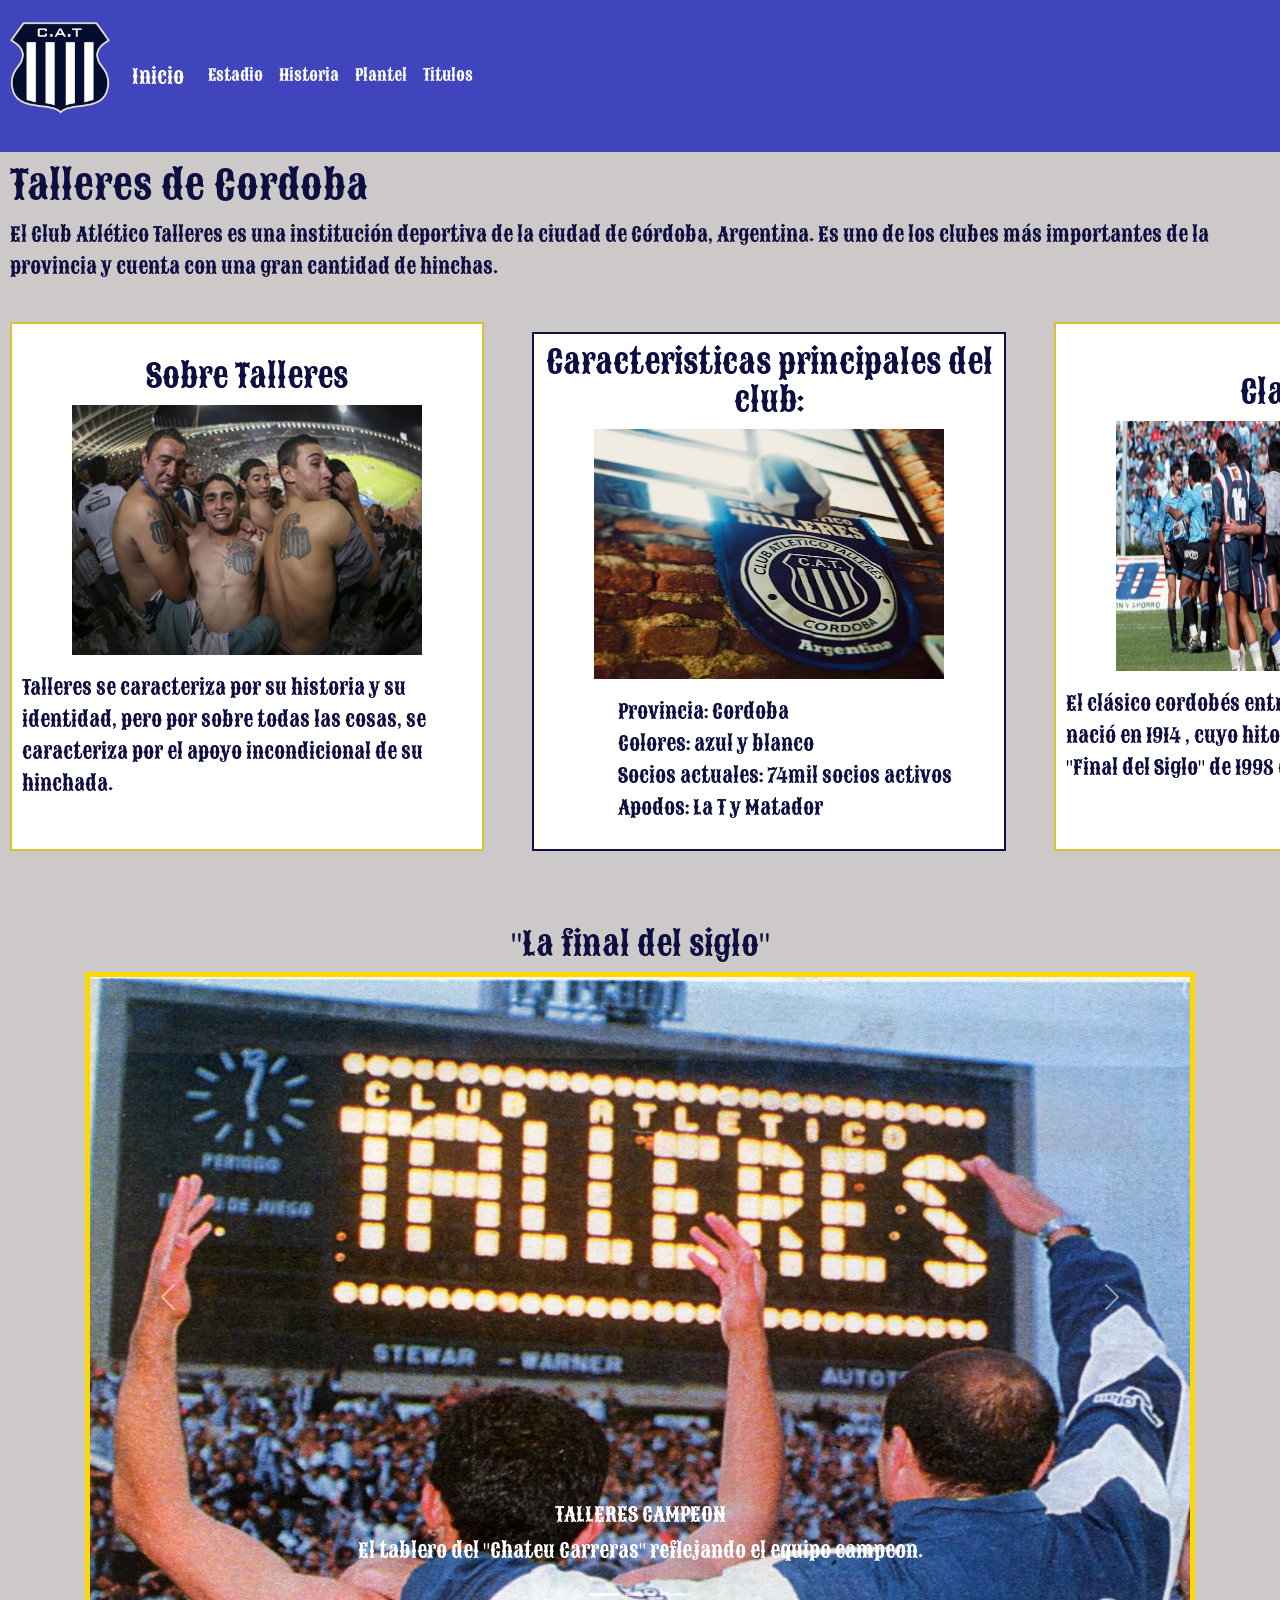
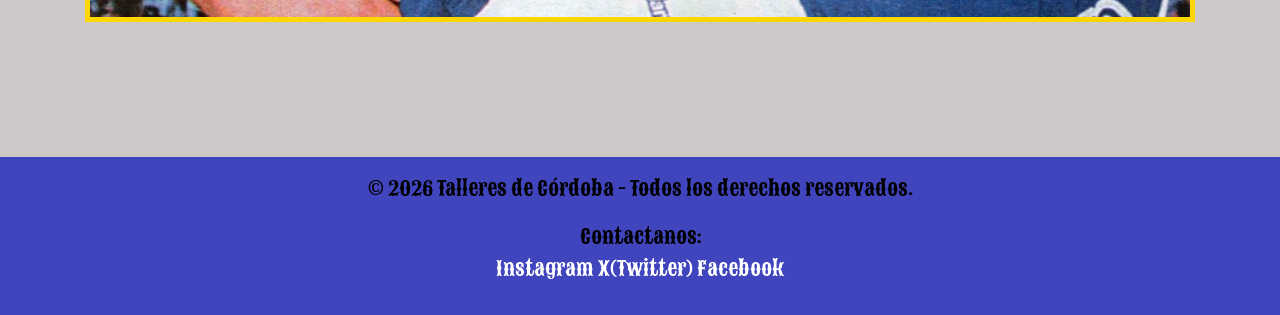
<file: index.html>
<!DOCTYPE html>
<html lang="en">
<head>
    <meta charset="UTF-8">
    <meta name="viewport" content="width=device-width, initial-scale=1.0">
    <title>Talleres de Cordoba</title>
    <!--BOOTSTRAP-->
    <link href="https://cdn.jsdelivr.net/npm/bootstrap@5.3.8/dist/css/bootstrap.min.css" rel="stylesheet" 
    integrity="sha384-sRIl4kxILFvY47J16cr9ZwB07vP4J8+LH7qKQnuqkuIAvNWLzeN8tE5YBujZqJLB" crossorigin="anonymous">
    <link rel="stylesheet" href="styles/styles.css">
</head>
<body>
    <header>
        <nav class="navbar navbar-expand-lg">
            <div class="logo">
                <figure>
                    <img class="escudotalleres" src="assets/escudotalleres.jpg" alt="Escudo de Talleres de Cordoba">
                </figure>
            </div>
            <div class="container-fluid">
                <a class="navbar-brand" href="index.html">Inicio</a>
                <button class="navbar-toggler" type="button" data-bs-toggle="collapse" data-bs-target="#navbarNav" aria-controls="navbarNav" aria-expanded="false" aria-label="Toggle navigation">
                    <span class="navbar-toggler-icon"></span>
                </button>
                <div class="collapse navbar-collapse" id="navbarNav">
                    <ul class="navbar-nav">
                        <li class="nav-item">
                            <a class="nav-link" href="pages/estadio.html">Estadio</a>
                        </li>
                        <li class="nav-item">
                            <a class="nav-link" href="pages/historia.html">Historia</a>
                        </li>
                        <li class="nav-item">
                            <a class="nav-link" href="pages/plantel.html">Plantel</a>
                        </li>
                        <li class="nav-item">
                            <a class="nav-link" href="pages/titulos.html">Titulos</a>
                        </li>
                    </ul>
                </div>
            </div>
        </nav>
    </header>
    <main>
        <section class="presentacion">
            <h1>Talleres de Cordoba</h1>
            <p>El Club Atlético Talleres es una institución deportiva de la ciudad
                de Córdoba, Argentina. Es uno de los clubes más importantes de la
                provincia y cuenta con una gran cantidad de hinchas.</p>
        </section>
        <div class="tarjetas">
            <section class="card1">
                <h2>Sobre Talleres</h2>
                <figure>
                    <img class="img-card" src="assets/hinchas.jpg" alt="Hinchas de Talleres">
                </figure>
                    <p>Talleres se caracteriza por su historia y su identidad, pero por sobre todas las cosas,
                        se caracteriza por el apoyo incondicional de su hinchada.
                    </p>
            </section>
            <section class="card2">
                <h2>Caracteristicas principales del club:</h2>
                <figure>
                    <img class="img-card" src="assets/cordobatalleres.jpg" alt="Estandarte de Talleres">
                </figure>
                <ul>
                    <li>Provincia: Cordoba</li>
                    <li>Colores: azul y blanco</li>
                    <li>Socios actuales: 74mil socios activos</li>
                    <li>Apodos: La T y Matador</li>
                </ul>
            </section>
            <section class="card3">
                <h2>Clasico</h2>
                <figure>
                    <img class="img-card" src="assets/clasico.jpg" alt="Final del siglo entre Talleres y Belgrano">
                </figure>
                <p>El clásico cordobés entre Talleres y Belgrano nació en 1914 , cuyo hito máximo 
                    fue la recordada "Final del Siglo" de 1998 que consagró a la "T"</p>
            </section>
        </div>
        <section class="carrusel">
            <h2>"La final del siglo"</h2>
            <div id="carouselExampleCaptions" class="carousel slide">
                <div class="carousel-indicators">
                    <button type="button" data-bs-target="#carouselExampleCaptions" data-bs-slide-to="0" class="active" aria-current="true" aria-label="Slide 1"></button>
                    <button type="button" data-bs-target="#carouselExampleCaptions" data-bs-slide-to="1" aria-label="Slide 2"></button>
                    <button type="button" data-bs-target="#carouselExampleCaptions" data-bs-slide-to="2" aria-label="Slide 3"></button>
                </div>
                <div class="carousel-inner">
                    <div class="carousel-item active">
                    <img src="assets/carrusel1.jpeg" class="img-carrusel d-block w-100" alt="Talleres campeon en el tablero del estadio">
                    <div class="carousel-caption d-none d-md-block">
                        <h5>TALLERES CAMPEON</h5>
                        <p>El tablero del "Chateu Carreras" reflejando el equipo campeon.</p>
                    </div>
                    </div>
                    <div class="carousel-item">
                    <img src="assets/carrusel2.jpg" class="img-carrusel d-block w-100" alt="Hinchas festejando el campeonato">
                    <div class="carousel-caption d-none d-md-block">
                        <h5>LA ALEGRIA DE CORDOBA</h5>
                        <p>Hinchas de Talleres festejando la obtencion de la copa.</p>
                    </div>
                    </div>
                    <div class="carousel-item">
                    <img src="assets/carrusel3.jpg" class="img-carrusel d-block w-100" alt="Jugadores festejando el campeonato">
                    <div class="carousel-caption d-none d-md-block">
                        <h5>EL MAS GRANDE</h5>
                        <p>Jugadores festejando luego de coronarse.</p>
                    </div>
                    </div>
                </div>
                <button class="carousel-control-prev" type="button" data-bs-target="#carouselExampleCaptions" data-bs-slide="prev">
                    <span class="carousel-control-prev-icon" aria-hidden="true"></span>
                    <span class="visually-hidden">Previous</span>
                </button>
                <button class="carousel-control-next" type="button" data-bs-target="#carouselExampleCaptions" data-bs-slide="next">
                    <span class="carousel-control-next-icon" aria-hidden="true"></span>
                    <span class="visually-hidden">Next</span>
                </button>
            </div>
        </section>
    </main>
    <footer>
        <p>&copy; 2026 Talleres de Córdoba - Todos los derechos reservados.</p>
        <p>
            Contactanos:<br>
            <a href="https://www.instagram.com/tallerescbaoficial/?hl=es">Instagram</a>
            <a href="https://x.com/CATalleresdecba">X(Twitter)</a>
            <a href="https://www.facebook.com/CATalleres/">Facebook</a>
        </p>
    </footer>
    <!--BOOTSTRAP-->
    <script src="https://cdn.jsdelivr.net/npm/bootstrap@5.3.8/dist/js/bootstrap.bundle.min.js" 
    integrity="sha384-FKyoEForCGlyvwx9Hj09JcYn3nv7wiPVlz7YYwJrWVcXK/BmnVDxM+D2scQbITxI" crossorigin="anonymous"></script>
</body>
</html>
</file>
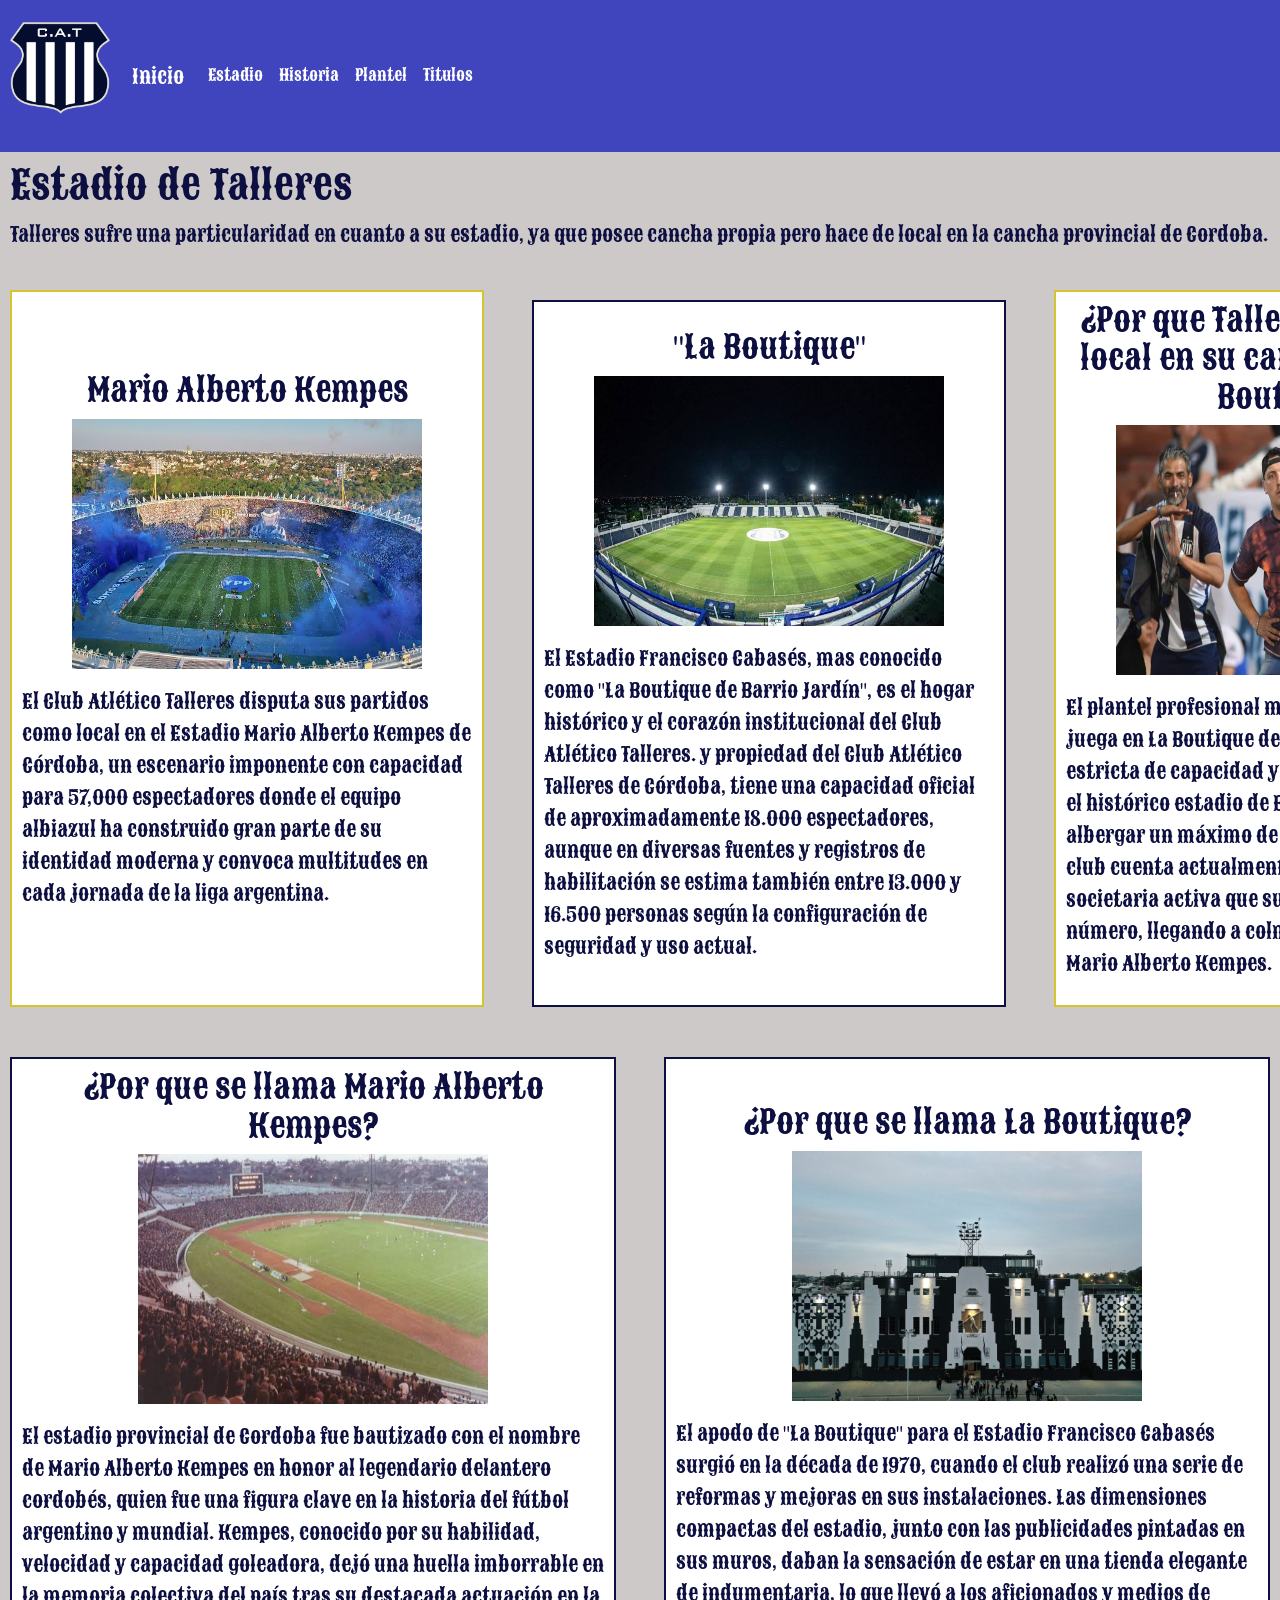
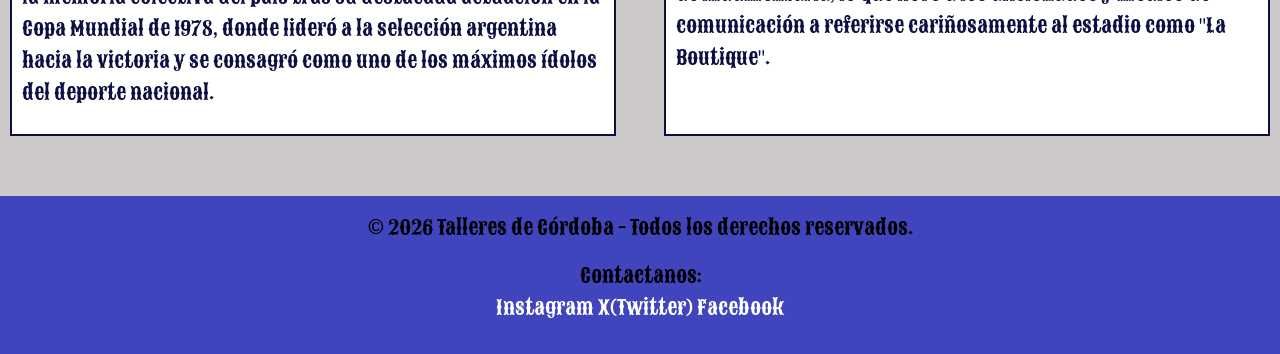
<file: pages/estadio.html>
<!DOCTYPE html>
<html lang="en">
<head>
    <meta charset="UTF-8">
    <meta name="viewport" content="width=device-width, initial-scale=1.0">
    <title>Talleres de Cordoba</title>
    <!--BOOTSTRAP-->
    <link href="https://cdn.jsdelivr.net/npm/bootstrap@5.3.8/dist/css/bootstrap.min.css" rel="stylesheet" 
    integrity="sha384-sRIl4kxILFvY47J16cr9ZwB07vP4J8+LH7qKQnuqkuIAvNWLzeN8tE5YBujZqJLB" crossorigin="anonymous">
    <link rel="stylesheet" href="../styles/styles.css">
</head>
<body>
    <header>
        <nav class="navbar navbar-expand-lg">
            <div class="logo">
                <figure>
                    <img class="escudotalleres" src="../assets/escudotalleres.jpg" alt="Escudo de Talleres de Cordoba">
                </figure>
            </div>
            <div class="container-fluid">
                <a class="navbar-brand" href="../index.html">Inicio</a>
                <button class="navbar-toggler" type="button" data-bs-toggle="collapse" data-bs-target="#navbarNav" aria-controls="navbarNav" aria-expanded="false" aria-label="Toggle navigation">
                    <span class="navbar-toggler-icon"></span>
                </button>
                <div class="collapse navbar-collapse" id="navbarNav">
                    <ul class="navbar-nav">
                        <li class="nav-item">
                            <a class="nav-link" href="estadio.html">Estadio</a>
                        </li>
                        <li class="nav-item">
                            <a class="nav-link" href="historia.html">Historia</a>
                        </li>
                        <li class="nav-item">
                            <a class="nav-link" href="plantel.html">Plantel</a>
                        </li>
                        <li class="nav-item">
                            <a class="nav-link" href="titulos.html">Titulos</a>
                        </li>
                    </ul>
                </div>
            </div>
        </nav>
    </header>
    <main>
        <section class="presentacion">
            <h1>Estadio de Talleres</h1>
            <p>Talleres sufre una particularidad en cuanto a su estadio, ya que posee cancha propia
                pero hace de local en la cancha provincial de Cordoba.</p>
        </section>
        <div class="tarjetas">
            <section class="card1">
                <h2>Mario Alberto Kempes</h2>
                <figure>
                    <img class="img-card" src="../assets/fotoestadio1.jpg" alt="Foto del Mario Alberto Kempes">
                </figure>
                <p>El Club Atlético Talleres disputa sus partidos como local en el Estadio Mario Alberto Kempes de Córdoba, 
                    un escenario imponente con capacidad para 57,000 espectadores donde el 
                    equipo albiazul ha construido gran parte de su identidad moderna y convoca multitudes en cada jornada de la liga argentina.
                </p>
            </section>
            <section class="card2">
                <h2>"La Boutique"</h2>
                <figure>
                    <img class="img-card" src="../assets/fotoestadio2.jpg" alt="Foto del estadio La Boutique de barrio Jardin">
                </figure>
                <p>
                 El Estadio Francisco Cabasés, mas conocido como "La Boutique de Barrio Jardín", es el hogar histórico y 
                el corazón institucional del Club Atlético Talleres.  y propiedad del Club Atlético Talleres de Córdoba, tiene una 
                capacidad oficial de aproximadamente 18.000 espectadores, aunque en diversas fuentes y registros de habilitación 
                se estima también entre 13.000 y 16.500 personas según la configuración de seguridad y uso actual.
                </p>
            </section>
            <section class="card3">
                <h2>¿Por que Talleres no juega de local en su cancha propia "La Boutique?</h2>
                <figure>
                    <img class="img-card" src="../assets/fotoestadio3.jpg" alt="Hinchas de Talleres haciendo la T">
                </figure>
                <p>El plantel profesional masculino de Talleres no juega en La Boutique debido a una cuestión estricta de capacidad y
                 masividad. Mientras que el histórico estadio de Barrio Jardín puede albergar un máximo de 18.000 espectadores, 
                 el club cuenta actualmente con una masa societaria activa que supera ampliamente ese número, 
                llegando a colmar de forma habitual el Mario Alberto Kempes.</p>
            </section>
        </div>
        <div class="informacion-extra">
            <section class="card4">
                <h2>¿Por que se llama Mario Alberto Kempes?</h2>
                <figure>
                    <img class="img-card" src="../assets/fotoestadio4.jpg" alt="Foto del viejo Chateu Carreras">
                </figure>
                <p>El estadio provincial de Cordoba fue bautizado con el nombre de Mario Alberto Kempes en honor al legendario delantero cordobés, 
                    quien fue una figura clave en la historia del fútbol argentino y mundial. Kempes, conocido por su habilidad, velocidad y capacidad goleadora, 
                    dejó una huella imborrable en la memoria colectiva del país tras su destacada actuación en la Copa Mundial de 1978, 
                    donde lideró a la selección argentina hacia la victoria y se consagró como uno de los máximos ídolos del deporte nacional.
                </p>
            </section>
            <section class="card5">
                <h2>¿Por que se llama La Boutique?</h2>
                <figure>
                    <img class="img-card" src="../assets/fotoestadio5.jpg" alt="Foto de La Boutique">
                </figure>
                <p>El apodo de "La Boutique" para el Estadio Francisco Cabasés surgió en la década de 1970, cuando el club realizó una serie de reformas y mejoras en sus instalaciones. 
                    Las dimensiones compactas del estadio, junto con las publicidades pintadas en sus muros, daban la sensación de estar en una tienda elegante de indumentaria, 
                    lo que llevó a los aficionados y medios de comunicación a referirse cariñosamente al estadio como "La Boutique".</p>
            </section>
    </main>
    <footer>
        <p>&copy; 2026 Talleres de Córdoba - Todos los derechos reservados.</p>
        <p>
            Contactanos:<br>
            <a href="https://www.instagram.com/tallerescbaoficial/?hl=es">Instagram</a>
            <a href="https://x.com/CATalleresdecba">X(Twitter)</a>
            <a href="https://www.facebook.com/CATalleres/">Facebook</a>
        </p>
    </footer>
    <!--BOOTSTRAP-->
    <script src="https://cdn.jsdelivr.net/npm/bootstrap@5.3.8/dist/js/bootstrap.bundle.min.js" 
    integrity="sha384-FKyoEForCGlyvwx9Hj09JcYn3nv7wiPVlz7YYwJrWVcXK/BmnVDxM+D2scQbITxI" crossorigin="anonymous"></script>
</body>
</html>
</file>
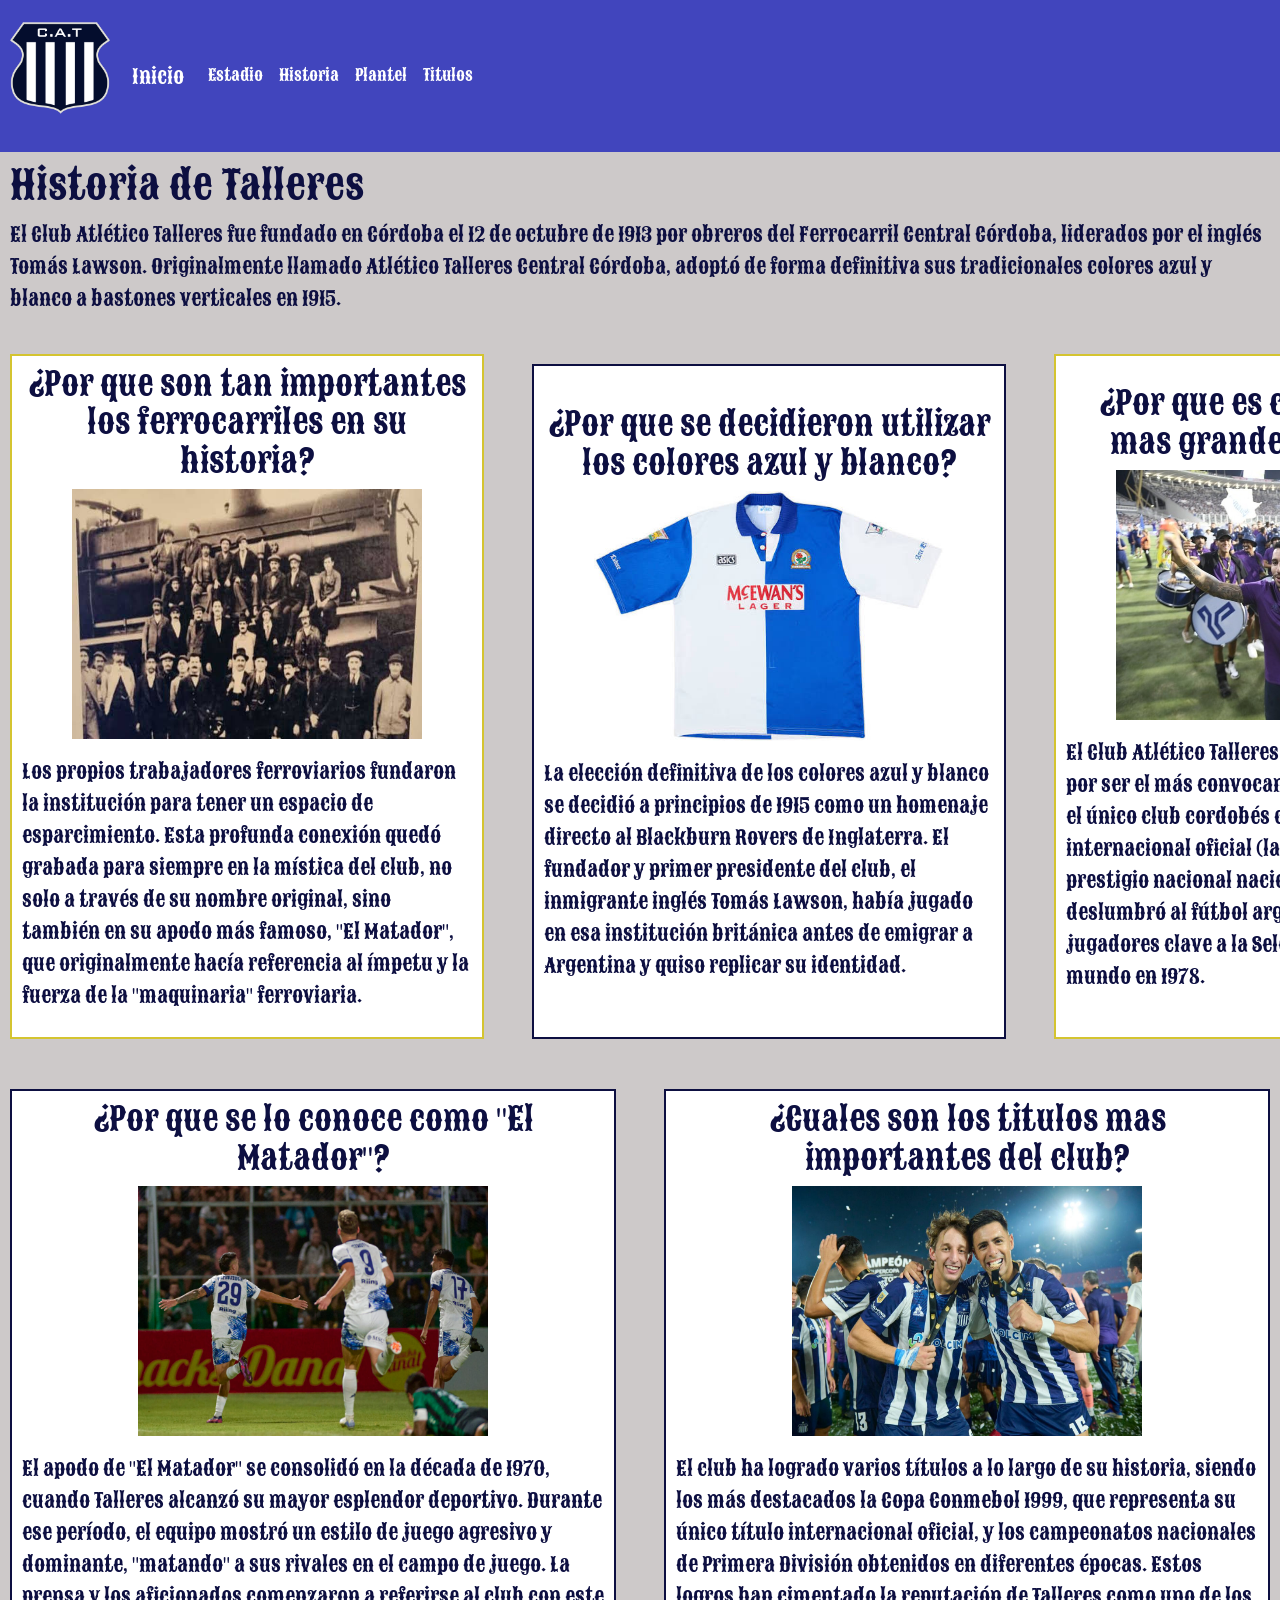
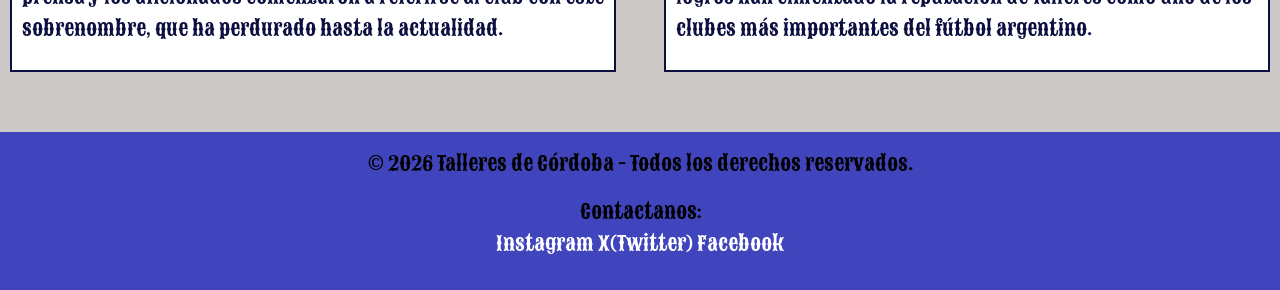
<file: pages/historia.html>
<!DOCTYPE html>
<html lang="en">
<head>
    <meta charset="UTF-8">
    <meta name="viewport" content="width=device-width, initial-scale=1.0">
    <title>Talleres de Cordoba</title>
    <!--BOOTSTRAP-->
    <link href="https://cdn.jsdelivr.net/npm/bootstrap@5.3.8/dist/css/bootstrap.min.css" rel="stylesheet" 
    integrity="sha384-sRIl4kxILFvY47J16cr9ZwB07vP4J8+LH7qKQnuqkuIAvNWLzeN8tE5YBujZqJLB" crossorigin="anonymous">
    <link rel="stylesheet" href="../styles/styles.css">
</head>
<body>
    <header>
        <nav class="navbar navbar-expand-lg">
            <div class="logo">
                <figure>
                    <img class="escudotalleres" src="../assets/escudotalleres.jpg" alt="Escudo de Talleres de Cordoba">
                </figure>
            </div>
            <div class="container-fluid">
                <a class="navbar-brand" href="../index.html">Inicio</a>
                <button class="navbar-toggler" type="button" data-bs-toggle="collapse" data-bs-target="#navbarNav" aria-controls="navbarNav" aria-expanded="false" aria-label="Toggle navigation">
                    <span class="navbar-toggler-icon"></span>
                </button>
                <div class="collapse navbar-collapse" id="navbarNav">
                    <ul class="navbar-nav">
                        <li class="nav-item">
                            <a class="nav-link" href="estadio.html">Estadio</a>
                        </li>
                        <li class="nav-item">
                            <a class="nav-link" href="historia.html">Historia</a>
                        </li>
                        <li class="nav-item">
                            <a class="nav-link" href="plantel.html">Plantel</a>
                        </li>
                        <li class="nav-item">
                            <a class="nav-link" href="titulos.html">Titulos</a>
                        </li>
                    </ul>
                </div>
            </div>
        </nav>
    </header>
    <main>
        <section class="presentacion">
            <h1>Historia de Talleres</h1>
            <p>El Club Atlético Talleres fue fundado en Córdoba el 12 de octubre de 1913 por obreros del Ferrocarril Central Córdoba, 
                    liderados por el inglés Tomás Lawson. Originalmente llamado Atlético Talleres Central Córdoba, 
                     adoptó de forma definitiva sus tradicionales colores 
                    azul y blanco a bastones verticales en 1915.</p>
        </section>
        <div class="tarjetas">
            <section class="card1">
                <h2>¿Por que son tan importantes los ferrocarriles en su historia?</h2>
                <figure>
                    <img class="img-card" src="../assets/fotohistoria1.jpg" alt="Primeros años de talleres">
                </figure>
                <p>Los propios trabajadores ferroviarios fundaron la institución para tener un espacio de esparcimiento. Esta profunda conexión quedó grabada para siempre en la mística del club, no solo a través de su nombre original, 
                sino también en su apodo más famoso, "El Matador", que originalmente hacía referencia al ímpetu y la fuerza de la "maquinaria" ferroviaria.
                </p>
            </section>
            <section class="card2">
                <h2>¿Por que se decidieron utilizar los colores azul y blanco?</h2>
                <figure>
                    <img class="img-card" src="../assets/fotohistoria2.jpg" alt="Camiseta de Blackburn Rovers">
                </figure>
                <p>
                    La elección definitiva de los colores azul y blanco se decidió a principios de 1915 como un homenaje directo al 
                Blackburn Rovers de Inglaterra. El fundador y primer presidente del club, el inmigrante inglés Tomás Lawson, había 
                jugado en esa institución británica antes de emigrar a Argentina y quiso replicar su identidad.
                </p>
            </section>
            <section class="card3">
                <h2>¿Por que es  considerado el mas grande del interior?</h2>
                <figure>
                    <img class="img-card" src="../assets/fotohistoria3.jpg" alt="Plantel festejando consagracion en 2024">
                </figure>
                <p>El Club Atlético Talleres es sumamente conocido por ser el más convocante del interior del país y el
                único club cordobés con un título internacional oficial (la Copa Conmebol 1999). Su prestigio nacional nació 
                en los años 70, cuando deslumbró al fútbol argentino y aportó tres jugadores clave 
                a la Selección campeona del mundo en 1978.</p>
            </section>
        </div>
        <div class="informacion-extra">
            <section class="card4">
                <h2>¿Por que se lo conoce como "El Matador"?</h2>
                <figure>
                    <img class="img-card" src="../assets/fotohistoria4.jpg" alt="Plantel de Talleres festejando un gol.">
                </figure>
                <p>El apodo de "El Matador" se consolidó en la década de 1970, cuando Talleres alcanzó su mayor esplendor deportivo. 
                Durante ese período, el equipo mostró un estilo de juego agresivo y dominante, "matando" a sus rivales en el campo de juego. 
                La prensa y los aficionados comenzaron a referirse al club con este sobrenombre, que ha perdurado hasta la actualidad.</p>
            </section>
            <section class="card5">
                <h2>¿Cuales son los titulos mas importantes del club?</h2>
                <figure>
                    <img class="img-card" src="../assets/fotohistoria5.jpeg" alt="Plantel de Talleres festejando un titulo.">
                </figure>
                <p>El club ha logrado varios títulos a lo largo de su historia, siendo los más destacados la Copa Conmebol 1999, 
                que representa su único título internacional oficial, y los campeonatos nacionales de Primera División obtenidos en 
                diferentes épocas. Estos logros han cimentado la reputación de Talleres como uno de los clubes más importantes del fútbol argentino.</p>
            </section>
    </main>
    <footer>
        <p>&copy; 2026 Talleres de Córdoba - Todos los derechos reservados.</p>
        <p>
            Contactanos:<br>
            <a href="https://www.instagram.com/tallerescbaoficial/?hl=es">Instagram</a>
            <a href="https://x.com/CATalleresdecba">X(Twitter)</a>
            <a href="https://www.facebook.com/CATalleres/">Facebook</a>
        </p>
    </footer>
    <!--BOOTSTRAP-->
    <script src="https://cdn.jsdelivr.net/npm/bootstrap@5.3.8/dist/js/bootstrap.bundle.min.js" 
    integrity="sha384-FKyoEForCGlyvwx9Hj09JcYn3nv7wiPVlz7YYwJrWVcXK/BmnVDxM+D2scQbITxI" crossorigin="anonymous"></script>
</body>
</html>
</file>
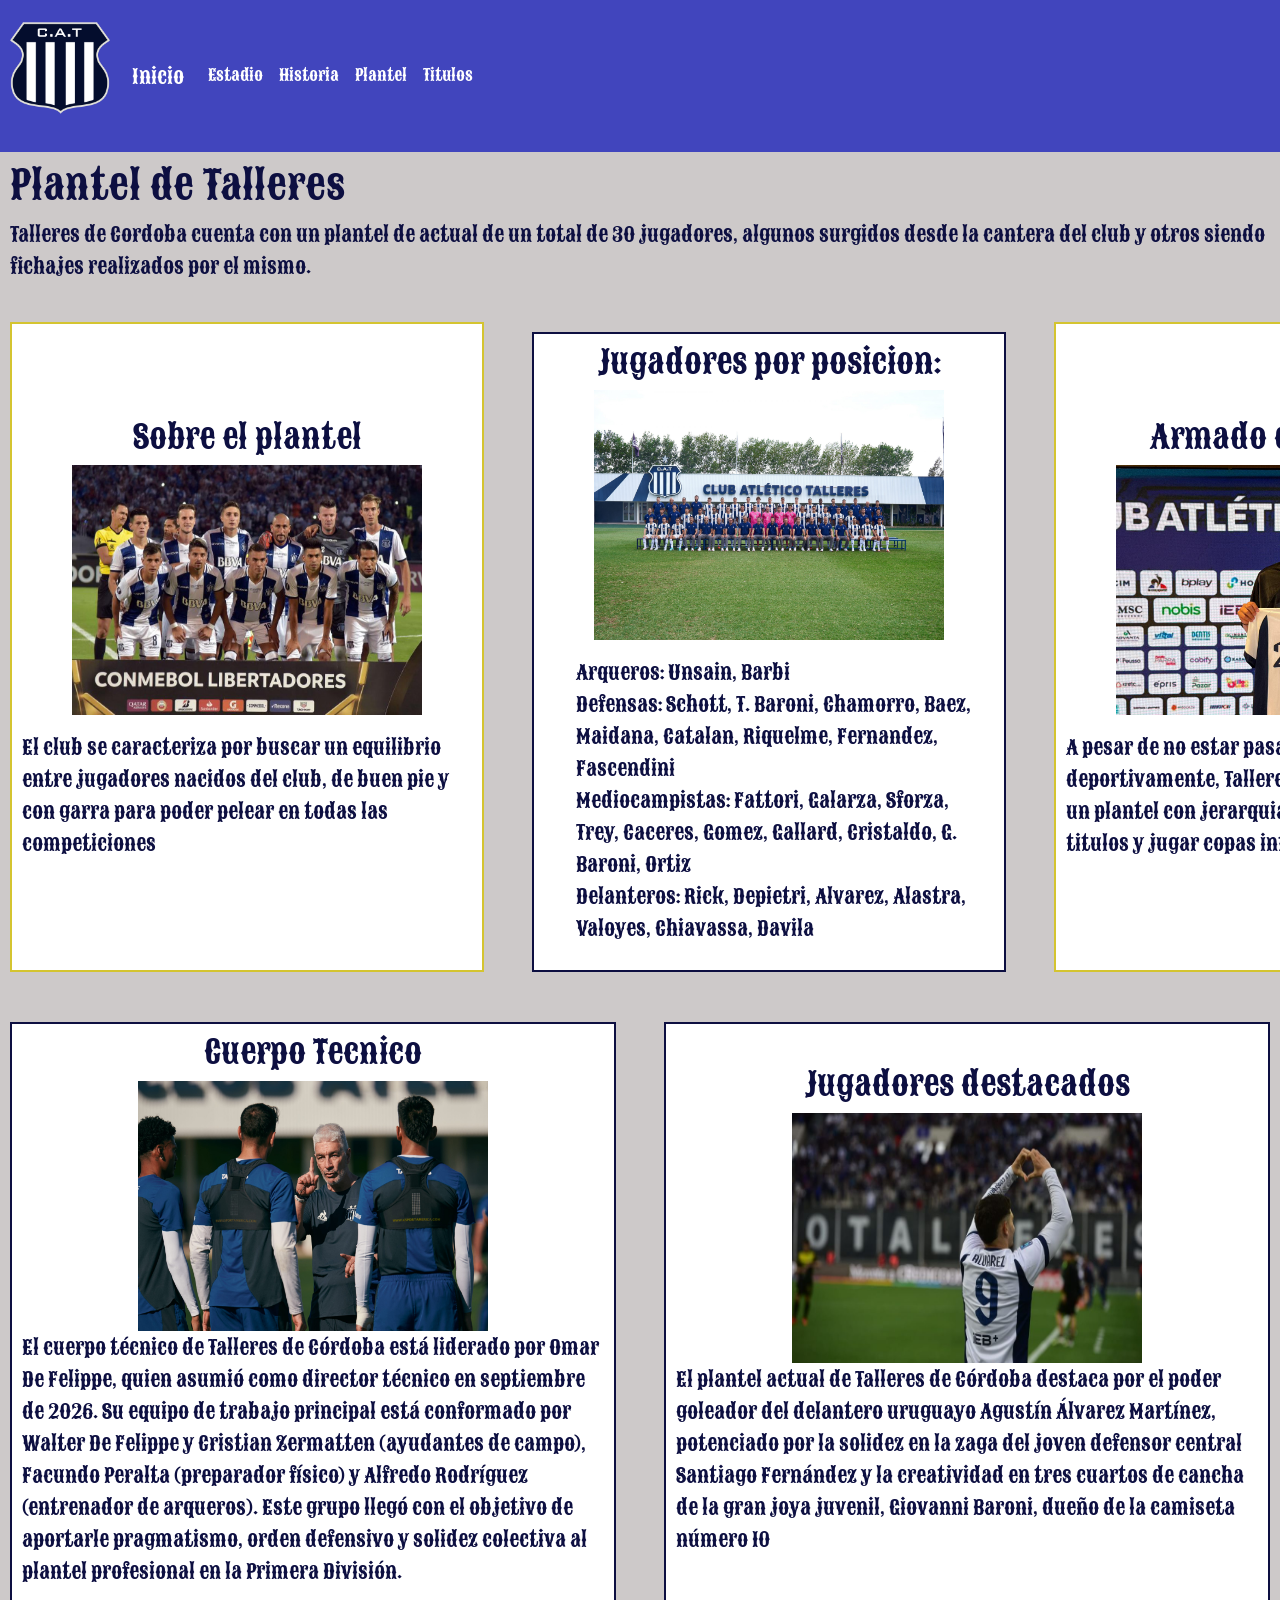
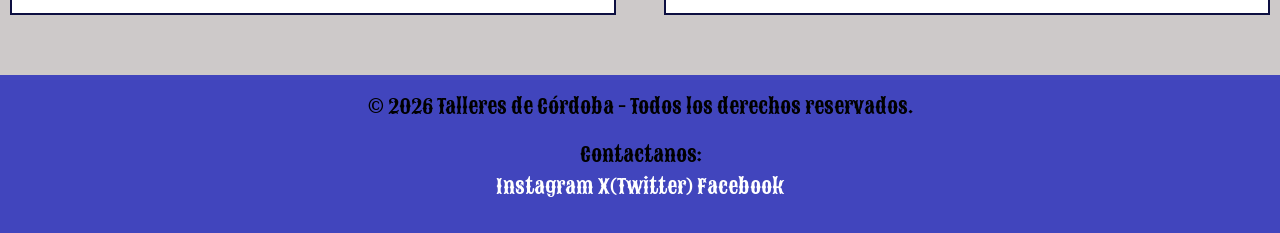
<file: pages/plantel.html>
<!DOCTYPE html>
<html lang="en">
<head>
    <meta charset="UTF-8">
    <meta name="viewport" content="width=device-width, initial-scale=1.0">
    <title>Talleres de Cordoba</title>
    <!--BOOTSTRAP-->
    <link href="https://cdn.jsdelivr.net/npm/bootstrap@5.3.8/dist/css/bootstrap.min.css" rel="stylesheet" 
    integrity="sha384-sRIl4kxILFvY47J16cr9ZwB07vP4J8+LH7qKQnuqkuIAvNWLzeN8tE5YBujZqJLB" crossorigin="anonymous">
    <link rel="stylesheet" href="../styles/styles.css">
</head>
<body>
    <header>
        <nav class="navbar navbar-expand-lg">
            <div class="logo">
                <figure>
                    <img class="escudotalleres" src="../assets/escudotalleres.jpg" alt="Escudo de Talleres de Cordoba">
                </figure>
            </div>
            <div class="container-fluid">
                <a class="navbar-brand" href="../index.html">Inicio</a>
                <button class="navbar-toggler" type="button" data-bs-toggle="collapse" data-bs-target="#navbarNav" aria-controls="navbarNav" aria-expanded="false" aria-label="Toggle navigation">
                    <span class="navbar-toggler-icon"></span>
                </button>
                <div class="collapse navbar-collapse" id="navbarNav">
                    <ul class="navbar-nav">
                        <li class="nav-item">
                            <a class="nav-link" href="estadio.html">Estadio</a>
                        </li>
                        <li class="nav-item">
                            <a class="nav-link" href="historia.html">Historia</a>
                        </li>
                        <li class="nav-item">
                            <a class="nav-link" href="plantel.html">Plantel</a>
                        </li>
                        <li class="nav-item">
                            <a class="nav-link" href="titulos.html">Titulos</a>
                        </li>
                    </ul>
                </div>
            </div>
        </nav>
    </header>
    <main>
        <section class="presentacion">
            <h1>Plantel de Talleres</h1>
            <p>Talleres de Cordoba cuenta con un plantel de actual de un total de 30 jugadores, algunos surgidos
                desde la cantera del club y otros siendo fichajes realizados por el mismo.</p>
        </section>
        <div class="tarjetas">
            <section class="card1">
                <h2>Sobre el plantel</h2>
                <figure>
                    <img class="img-card" src="../assets/plantelfoto1.jpg" alt="Plantel de Talleres en foto reglamentaria.">
                </figure>
                    <p>El club se caracteriza por buscar un equilibrio entre jugadores nacidos del club, de buen pie y con garra
                        para poder pelear en todas las competiciones
                    </p>
            </section>
            <section class="card2">
                <h2>Jugadores por posicion:</h2>
                <figure>
                    <img class="img-card" src="../assets/plantelfoto2.jpg" alt="Plantel de Talleres.">
                </figure>
                <ul>
                    <li>Arqueros: Unsain, Barbi</li>
                    <li>Defensas: Schott, T. Baroni, Chamorro, Baez, Maidana, 
                    Catalan, Riquelme, Fernandez, Fascendini</li>
                    <li>Mediocampistas: Fattori, Galarza, Sforza, Trey, Caceres, 
                        Gomez, Gallard, Cristaldo, G. Baroni, Ortiz</li>
                    <li>Delanteros: Rick, Depietri, Alvarez, Alastra, Valoyes, Chiavassa, Davila</li>
                </ul>
            </section>
            <section class="card3">
                <h2>Armado del plantel</h2>
                <figure>
                    <img class="img-card" src="../assets/fotoplantel3.jpg" alt="Renovacion de Giovanni Baroni.">
                </figure>
                <p>A pesar de no estar pasando un buen momento deportivamente, Talleres siempre
                busca armar un plantel con jerarquia para poder pelear titulos y jugar copas internacionales.</p>
            </section>
        </div>
        <div class="informacion-extra">
            <section class="card4">
                <h2>Cuerpo Tecnico</h2>
                <img class="img-card" src="../assets/cuerpotecnico.jpg" alt="Cuerpo tecnico de Talleres de Cordoba">
                <p>El cuerpo técnico de Talleres de Córdoba está liderado por Omar De Felippe, quien asumió como 
                    director técnico en septiembre de 2026. Su equipo de trabajo principal está conformado por 
                    Walter De Felippe y Cristian Zermatten (ayudantes de campo), Facundo Peralta (preparador físico) y 
                    Alfredo Rodríguez (entrenador de arqueros). Este grupo llegó con el objetivo de aportarle pragmatismo, orden 
                    defensivo y solidez colectiva al plantel profesional en la Primera División.</p>
            </section>
            <section class="card5">
                <h2>Jugadores destacados</h2>
                <img class="img-card" src="../assets/jugadoresdestacados.jpg" alt="Jugadores destacados de Talleres de Cordoba">
                <p>El plantel actual de Talleres de Córdoba destaca por el poder goleador del delantero uruguayo Agustín Álvarez Martínez, 
                    potenciado por la solidez en la zaga del joven defensor central Santiago Fernández y 
                    la creatividad en tres cuartos de cancha de la gran joya juvenil, Giovanni Baroni, dueño de la camiseta número 10</p>
            </section>
        </div>
    </main>
    <footer>
        <p>&copy; 2026 Talleres de Córdoba - Todos los derechos reservados.</p>
        <p>
            Contactanos:<br>
            <a href="https://www.instagram.com/tallerescbaoficial/?hl=es">Instagram</a>
            <a href="https://x.com/CATalleresdecba">X(Twitter)</a>
            <a href="https://www.facebook.com/CATalleres/">Facebook</a>
        </p>
    </footer>
    <!--BOOTSTRAP-->
    <script src="https://cdn.jsdelivr.net/npm/bootstrap@5.3.8/dist/js/bootstrap.bundle.min.js" 
    integrity="sha384-FKyoEForCGlyvwx9Hj09JcYn3nv7wiPVlz7YYwJrWVcXK/BmnVDxM+D2scQbITxI" crossorigin="anonymous"></script>
</body>
</html>
</file>
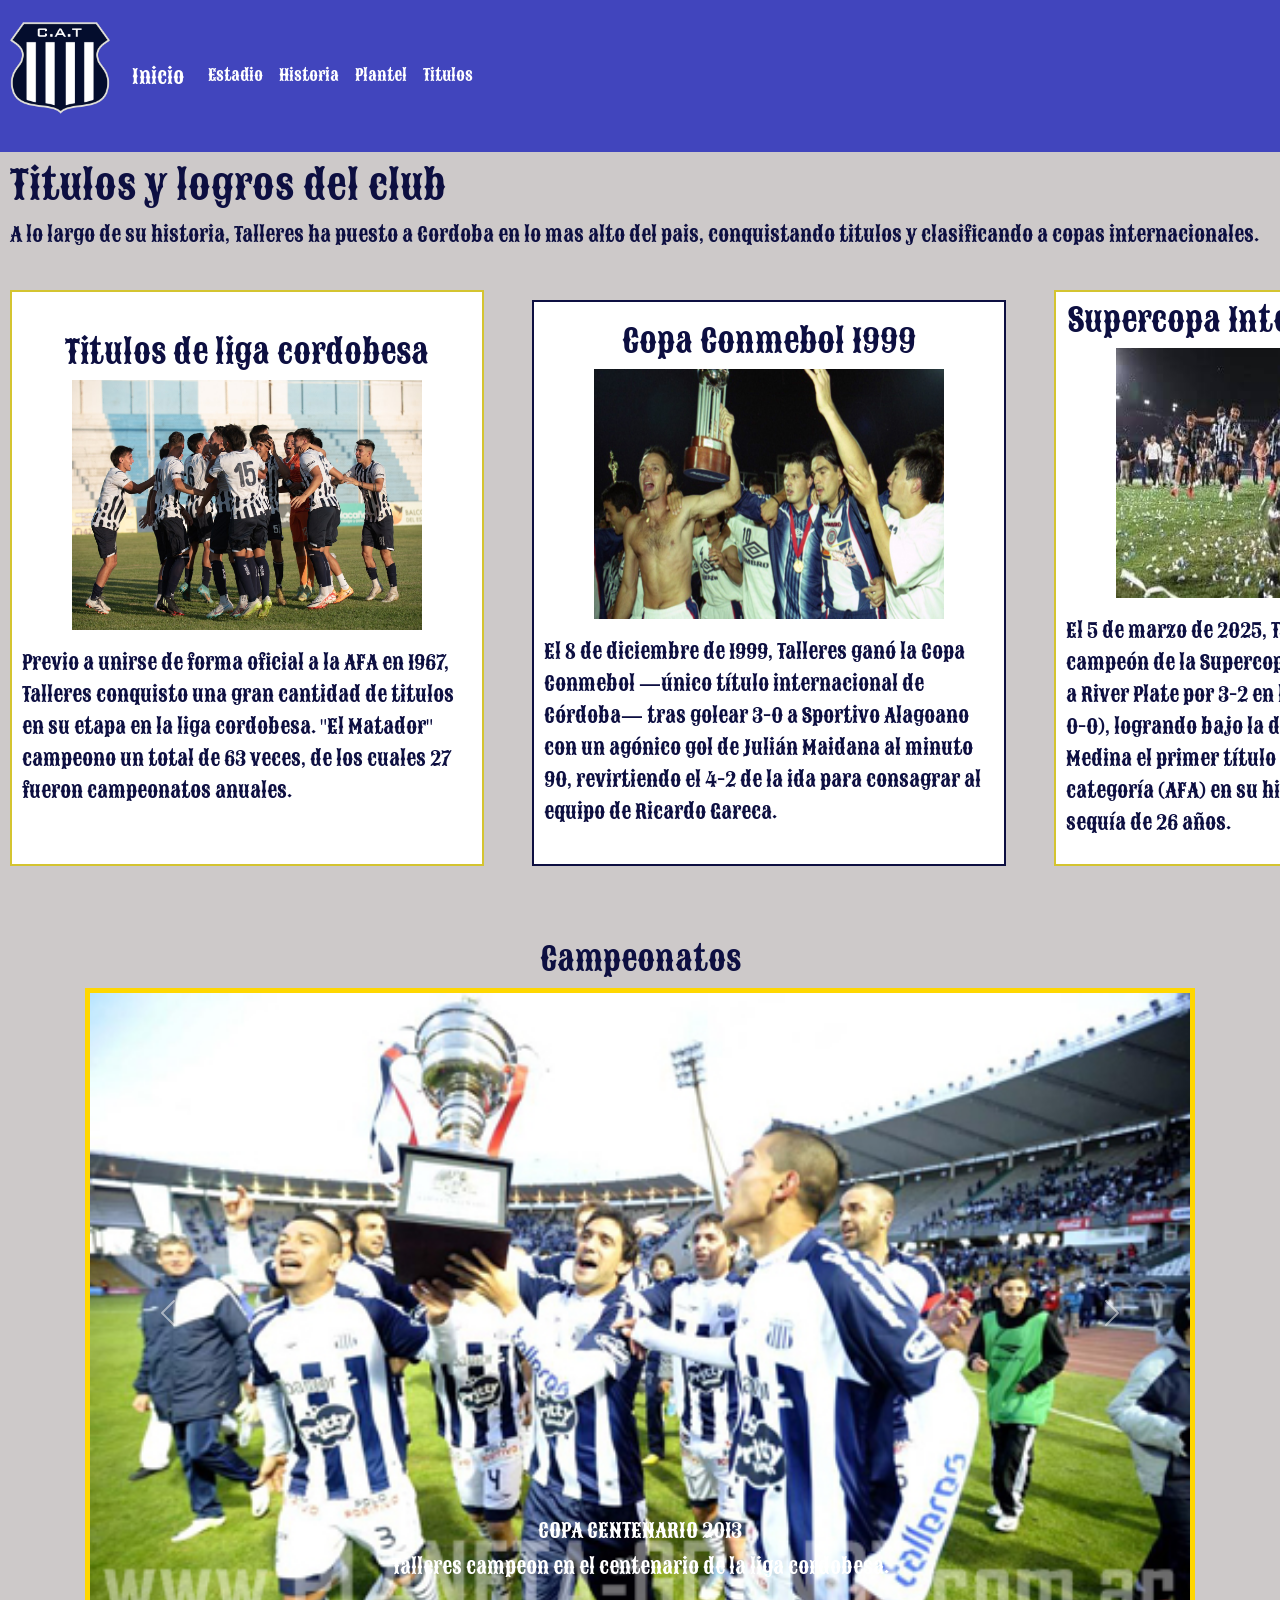
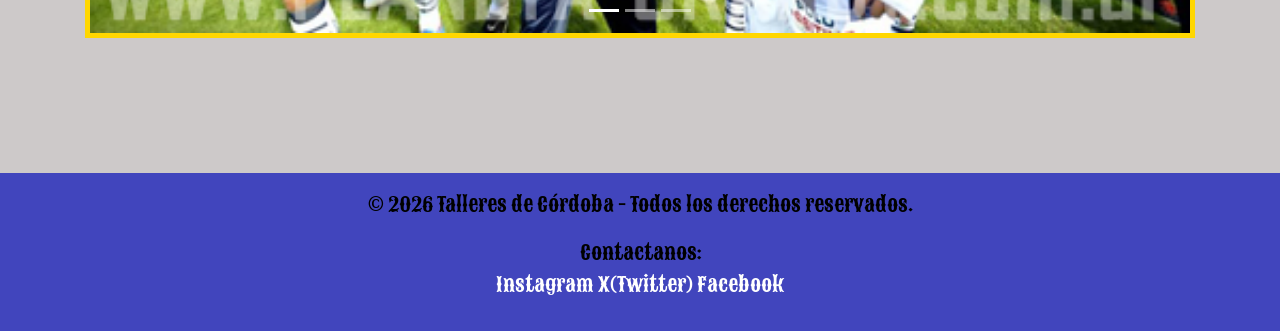
<file: pages/titulos.html>
<!DOCTYPE html>
<html lang="en">
<head>
    <meta charset="UTF-8">
    <meta name="viewport" content="width=device-width, initial-scale=1.0">
    <title>Talleres - Titulos</title>
    <!--BOOTSTRAP-->
    <link href="https://cdn.jsdelivr.net/npm/bootstrap@5.3.8/dist/css/bootstrap.min.css" rel="stylesheet" 
    integrity="sha384-sRIl4kxILFvY47J16cr9ZwB07vP4J8+LH7qKQnuqkuIAvNWLzeN8tE5YBujZqJLB" crossorigin="anonymous">
    <link rel="stylesheet" href="../styles/styles.css">
</head>
<body>
    <header>
        <nav class="navbar navbar-expand-lg">
            <div class="logo">
                <figure>
                    <img class="escudotalleres" src="../assets/escudotalleres.jpg" alt="Escudo de Talleres de Cordoba">
                </figure>
            </div>
            <div class="container-fluid">
                <a class="navbar-brand" href="../index.html">Inicio</a>
                <button class="navbar-toggler" type="button" data-bs-toggle="collapse" data-bs-target="#navbarNav" aria-controls="navbarNav" aria-expanded="false" aria-label="Toggle navigation">
                    <span class="navbar-toggler-icon"></span>
                </button>
                <div class="collapse navbar-collapse" id="navbarNav">
                    <ul class="navbar-nav">
                        <li class="nav-item">
                            <a class="nav-link" href="estadio.html">Estadio</a>
                        </li>
                        <li class="nav-item">
                            <a class="nav-link" href="historia.html">Historia</a>
                        </li>
                        <li class="nav-item">
                            <a class="nav-link" href="plantel.html">Plantel</a>
                        </li>
                        <li class="nav-item">
                            <a class="nav-link" href="titulos.html">Titulos</a>
                        </li>
                    </ul>
                </div>
            </div>
        </nav>
    </header>
    <main>
        <section class="presentacion">
            <h1>Titulos y logros del club</h1>
            <p>A lo largo de su historia, Talleres ha puesto a Cordoba en lo mas alto del pais, 
                conquistando titulos y clasificando a copas internacionales.
            </p>
        </section>
        <div class="tarjetas">
            <section class="card1">
                <h2>Titulos de liga cordobesa</h2>
                <figure>
                    <img class="img-card" src="../assets/campeonligacordobesa.jpg" alt="Talleres campeon liga cordobesa">
                </figure>
                <p>Previo a unirse de forma oficial a la AFA en 1967, Talleres conquisto una gran cantidad de titulos en su etapa en
                    la liga cordobesa. "El Matador" campeono un total de 63 veces, de los cuales 27 fueron campeonatos anuales.
                </p>
            </section>
            <section class="card2">
                <h2>Copa Conmebol 1999</h2>
                <figure>
                    <img class="img-card" src="../assets/copaconmebol.jpg" alt="Talleres campeon copa conmebol">
                </figure>
                <p>El 8 de diciembre de 1999, Talleres ganó la Copa Conmebol —único título 
                    internacional de Córdoba— tras golear 3-0 a Sportivo Alagoano con un agónico gol de Julián Maidana al minuto 90, 
                    revirtiendo el 4-2 de la ida para consagrar al equipo de Ricardo Gareca.</p>
            </section>
            <section class="card3">
                <h2>Supercopa Internacional 2024</h2>
                <figure>
                    <img class="img-card" src="../assets/supercopainter.jpg" alt="Talleres campeon supercopa internacional">
                </figure>
                <p>El 5 de marzo de 2025, Talleres se consagró campeón de la Supercopa Internacional al vencer a River Plate por 3-2 en los penales (tras empatar 0-0), 
                    logrando bajo la dirección de Alexander Medina el primer título nacional de máxima categoría (AFA) en su historia y cortando una sequía de 26 años.</p>
            </section>
        </div>
        <section class="carrusel">
            <h2>Campeonatos</h2>
            <div id="carouselExampleCaptions" class="carousel slide">
                <div class="carousel-indicators">
                    <button type="button" data-bs-target="#carouselExampleCaptions" data-bs-slide-to="0" class="active" aria-current="true" aria-label="Slide 1"></button>
                    <button type="button" data-bs-target="#carouselExampleCaptions" data-bs-slide-to="1" aria-label="Slide 2"></button>
                    <button type="button" data-bs-target="#carouselExampleCaptions" data-bs-slide-to="2" aria-label="Slide 3"></button>
                </div>
                <div class="carousel-inner">
                    <div class="carousel-item active">
                    <img src="../assets/carrusel4.PNG" class="img-carrusel d-block w-100" alt="Talleres campeon centenario ante Belgrano">
                    <div class="carousel-caption d-none d-md-block">
                        <h5>COPA CENTENARIO 2013</h5>
                        <p>Talleres campeon en el centenario de la liga cordobesa.</p>
                    </div>
                    </div>
                    <div class="carousel-item">
                    <img src="../assets/carrusel5.jpeg" class="img-carrusel d-block w-100" alt="Jugadores festejando titulo copa conmebol">
                    <div class="carousel-caption d-none d-md-block">
                        <h5>COPA CONMEBOL 1999</h5>
                        <p>Festejo en Cordoba luego del unico logro internacional de la provinciam</p>
                    </div>
                    </div>
                    <div class="carousel-item">
                    <img src="../assets/carrusel6.jpg" class="img-carrusel d-block w-100" alt="Festejo en obtencion de Supercopa">
                    <div class="carousel-caption d-none d-md-block">
                        <h5>SUPERCOPA INTERNACIONAL 2024</h5>
                        <p>El festejo desaforado luego de años de sequia.</p>
                    </div>
                    </div>
                </div>
                <button class="carousel-control-prev" type="button" data-bs-target="#carouselExampleCaptions" data-bs-slide="prev">
                    <span class="carousel-control-prev-icon" aria-hidden="true"></span>
                    <span class="visually-hidden">Previous</span>
                </button>
                <button class="carousel-control-next" type="button" data-bs-target="#carouselExampleCaptions" data-bs-slide="next">
                    <span class="carousel-control-next-icon" aria-hidden="true"></span>
                    <span class="visually-hidden">Next</span>
                </button>
            </div>
        </section>
    </main>
    <footer>
        <p>&copy; 2026 Talleres de Córdoba - Todos los derechos reservados.</p>
        <p>
            Contactanos:<br>
            <a href="https://www.instagram.com/tallerescbaoficial/?hl=es">Instagram</a>
            <a href="https://x.com/CATalleresdecba">X(Twitter)</a>
            <a href="https://www.facebook.com/CATalleres/">Facebook</a>
        </p>
    </footer>
    <!--BOOTSTRAP-->
    <script src="https://cdn.jsdelivr.net/npm/bootstrap@5.3.8/dist/js/bootstrap.bundle.min.js" 
    integrity="sha384-FKyoEForCGlyvwx9Hj09JcYn3nv7wiPVlz7YYwJrWVcXK/BmnVDxM+D2scQbITxI" crossorigin="anonymous"></script>
</body>
</html>
</file>
<file: styles/styles.css>
@import url('https://fonts.googleapis.com/css2?family=Sancreek&display=swap');

* {
    margin: 0;
    padding: 0;
    box-sizing: border-box;
}

.sancreek-regular {
    font-family: "Sancreek", serif;
    font-weight: 400;
    font-style: normal;
}

body {
    font-family: "Sancreek", serif;
    background-color: #cdc9c9;
    color: #0d0f41;
    line-height: 1.6;
}

ul {
    list-style: none;
}

.navbar {
    display: flex;
    flex-direction: row;
    justify-content: space-between;
    align-items: center;
    background-color: #4145bd;
}

.navbar .logo {
    padding: 10px;
}

.escudotalleres {
    width: 100px;
    height: 100px;
}

.nav-item .nav-link{
    color: #ffffff;
    transition: color 0.3s ease; 
}
.container-fluid .navbar-brand{
    color: #ffffff;
    transition: color 0.3s ease; 
}
.nav-item .nav-link:visited, .container-fluid .navbar-brand:visited{
    color: #000000;
}
.nav-item .nav-link:hover, .nav-link:focus, .container-fluid .navbar-brand:hover, .container-fluid .navbar-brand:focus{
    color:#d4c430
}
.nav-item .nav-link:active, .container-fluid .navbar-brand:active{
    color: #ff8800;
}

p {
    font-size: 20px;
}


.card1 {
    grid-area: card1;
    display: flex;
    flex-wrap: wrap;
    flex-direction: column;
    border: 2px solid #0d0f41;
    background-color: #ffffff;
    justify-content: center;
    align-items: center;
    padding: 10px;
    margin-top: 10px;
}
.card2{
    grid-area: card2;
    display: flex;
    flex-wrap: wrap;
    flex-direction: column;
    border: 2px solid #0d0f41;
    background-color: #ffffff;
    justify-content: center;
    align-items: center;
    padding: 10px;
    margin-top: 10px;
}
.card3 {
    grid-area: card3;
    display: flex;
    flex-wrap: wrap;
    flex-direction: column;
    border: 2px solid #0d0f41;
    background-color: #ffffff;
    justify-content: center;
    align-items: center;
    padding: 10px;
    margin-top: 10px;
}
.informacion-extra{
    display: grid;
    margin-top: 40px;
    gap: 3rem;
    grid-template-columns: 1fr;
    grid-template-areas: 
    "card4"
    "card5";
}

.card4 {
    grid-area: card4;
    display: flex;
    flex-wrap: wrap;
    flex-direction: column;
    border: 2px solid #0d0f41;
    background-color: #ffffff;
    justify-content: center;
    align-items: center;
    padding: 10px;
    margin-top: 10px;
}
.card5 {
    grid-area: card5;
    display: flex;
    flex-wrap: wrap;
    flex-direction: column;
    border: 2px solid #0d0f41;
    background-color: #ffffff;
    justify-content: center;
    align-items: center;
    padding: 10px;
    margin-top: 10px;
}
h2{
    text-align: center;
}
.img-card {
    width: 450px;
    height: 250px;
    padding: 0 50px;
}

.card2 ul li {
    font-size: 20px;
}

a {
    text-decoration: none;
    color: #ffffff;
}


main {
    padding: 10px;

}



.tarjetas {
    display: grid;
    margin-top: 40px;
    gap: 3rem;
    grid-template-columns: 1fr;
    grid-template-areas: 
    "card1"
    "card2"
    "card3";
}

.carrusel{
    padding: 75px;
}
.img-carrusel{ 
    border: 5px solid #ffd700;
    height: 650px;
}

footer {
    display: flex;
    background-color: #4145bd;
    color: #000000;
    text-align: center;
    padding: 15px;
    align-items: center;
    flex-direction: column;
    justify-content: center;
    margin-top: 50px;
}

@media (min-width: 768px) {
    .tarjetas{
        grid-template-columns: 1fr 1fr;
        grid-template-areas: 
        "card1 card2"
        "card3 card3";
    }
    .card1{margin-top: 0;
    border: 2px solid #d4c430;}
    .card3{margin-top: 0;
    border: 2px solid #d4c430;}
    .informacion-extra{
        grid-template-columns: 1fr 1fr;
        grid-template-areas: 
        "card4 card5";
    }
}
@media (min-width: 1024px) {
    .tarjetas{
        grid-template-columns: 1fr 1fr 1fr;
        grid-template-areas: 
        "card1 card2 card3";
    }
    .informacion-extra{
        grid-template-columns: 1fr 1fr;
        grid-template-areas: 
        "card4 card5";
    }
}
</file>
